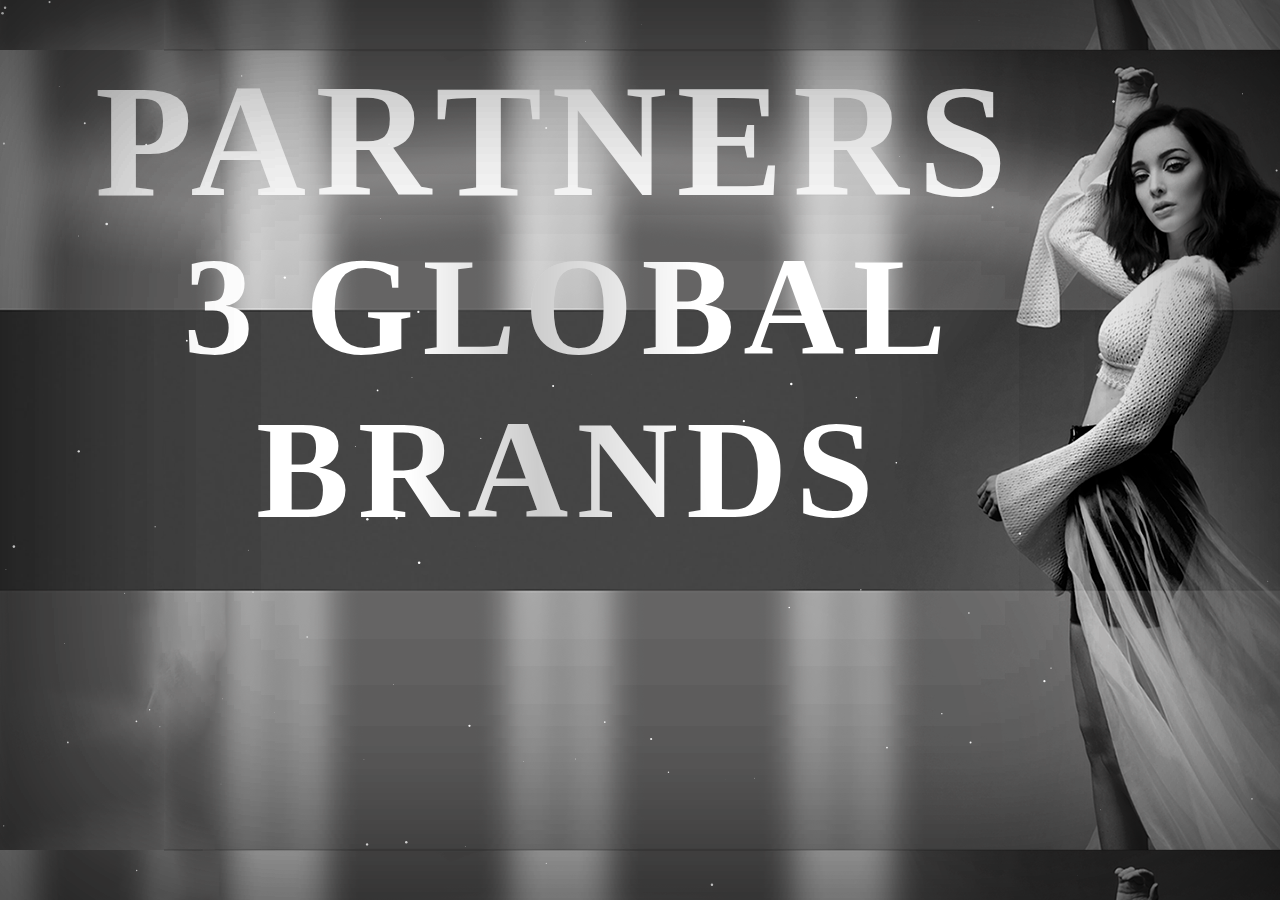
<file: horizontal-parallax-scrolling/ready-html/index.html>
<!DOCTYPE html>
<html lang="en">
<head>
<link href='https://cdn.jsdelivr.net/npm/boxicons@2.0.5/css/boxicons.min.css' rel='stylesheet'>
	<meta charset="UTF-8">
	<meta http-equiv="X-UA-Compatible" content="IE=edge">
	<meta name="viewport" content="width=device-width, initial-scale=1.0">

	<title>Document</title>

	<link rel="stylesheet" href="libs/swiper/swiper-bundle.min.css">
	<script src="libs/swiper/swiper-bundle.min.js" defer></script>
	<script src="libs/particles/particles.js" defer></script>

	<link rel="stylesheet" href="css/main.css">
	<script src="js/app.js" defer></script>

</head>
<body>

	<div class="swiper slider">
		<div class="swiper-wrapper slider__wrapper"  >

			<div class="swiper-slide slider__item">

				<div class="slider__layer" id="section" data-swiper-parallax="35%" style="background-image: url(img/screen-1/brands.png);"></div>
				<div class="slider__layer" data-swiper-parallax="25%" ><p class="ptextpar">PARTNERS</p></div>
				<canvas class="particles slider__layer" data-swiper-parallax="18%" data-color="#FFFFFF"></canvas>
				<div class="slider__layer" data-swiper-parallax="16%"><p class="ptextgl">3 GLOBAL BRANDS</p></div>
				<div class="slider__layer" data-swiper-parallax="14%" id="sect"></div>
			</div>

			<div class="swiper-slide slider__item">
				<div class="slider__layer" data-swiper-parallax="40%" style="background-image: url(img/screen-2/vogue0.png);"></div>
				<div class="slider__layer" data-swiper-parallax="34%" style="background-image: url(img/screen-2/vogue2.png);"></div>
				<div class="slider__layer" data-swiper-parallax="30%" style="background-image: url(img/screen-2/vogue3.png);"></div>
				<canvas class="particles slider__layer" data-swiper-parallax="20%" data-color="#525A6D"></canvas>
				<div class="slider__layer" data-swiper-parallax="14%" style="background-image: url(img/screen-2/vogue5.png);"></div>
			</div>

			<div class="swiper-slide slider__item">
				<div class="slider__layer" data-swiper-parallax="48%" style="background-image: url(img/screen-3/glamour0.png);"></div>
				
				<div class="slider__layer" id='img1'data-swiper-parallax="49%" style="background-image: url(img/screen-3/1.jpg);"></div>
				
				<div class="slider__layer" id='img3'data-swiper-parallax="26%" style="background-image: url(img/screen-3/3.jpg);"></div>
				<div class="slider__layer" id='img2' data-swiper-parallax="37%" style="background-image: url(img/screen-3/2.jpg);"></div>
				<div class="slider__layer" id='img4'data-swiper-parallax="29%" style="background-image: url(img/screen-3/4.jpg);"></div>
				<div class="slider__layer" id='img5'data-swiper-parallax="19%" style="background-image: url(img/screen-3/5.jpg);"></div>
				<div class="slider__layer" id='img6' data-swiper-parallax="18%" style="background-image: url(img/screen-3/6.jpg);"></div>
				<canvas class="particles slider__layer" data-swiper-parallax="25%" data-color="#938086"></canvas>
				<div class="slider__layer" data-swiper-parallax="16%" style="background-image: url();"><p class="ptextglam"></p><p class="ptextglam1">GLAMOUR</p></div>
			</div>
<div class="swiper-slide slider__item">
 

	<div class="slider__layer" data-swiper-parallax="40%" style="background-image: url(img/screen-4/gucci.png);"></div>
	<div class="slider__layer" data-swiper-parallax="30%" style="background-image: url(img/screen-4/gucci1.png);"></div>
	<div class="slider__layer" data-swiper-parallax="20%" style="background-image: url(img/screen-4/gucci2.png);"></div>
	<div class="slider__layer" data-swiper-parallax="16%" style="background-image: url(img/screen-4/gucci2.png);"><p class="ptextguc2">GUCCI</p><p class="ptextguc1">GUCCI</p><p class="ptextguc">GUCCI</p></div></a>
	<canvas class="particles slider__layer" data-swiper-parallax="25%" data-color="#938086"></canvas>
	
<div id="okno" >
    
<br>
               <div class="nav__menu" id="nav-menu">
                    <ul class="nav__list">
                        <li class="nav__item"><a href="horizontal-parallax-scrolling/ready-html/index.html">Our partners</a></li><br><br>
                        <li class="nav__item"><a href="/iM/courses.html" class="nav__link">Сourses</a></li><br><br>
                          <a href="/iM/index.html"> <li class="nav__item"><img src="значек.png" ></img></li></a><br>
                        <li class="nav__item"><a href="/iM/contacts.html" class="nav__link">Сontacts</a></li><br><br>
                        <li class="nav__item" style="margin-right: auto;"><a href="/iM/fill.html" class="nav__link">Fill the Form</a></li><br><br>
                    </ul>
                </div>
     
    </div>
                <a href="#okno" class="text1"> <div class="nav__toggle" id="nav-toggle">

                    <i class='bx bx-menu-alt-right'></i>
                </div></a>
</div>
		</div>
	</div>
	
</body>
</html>
</file>
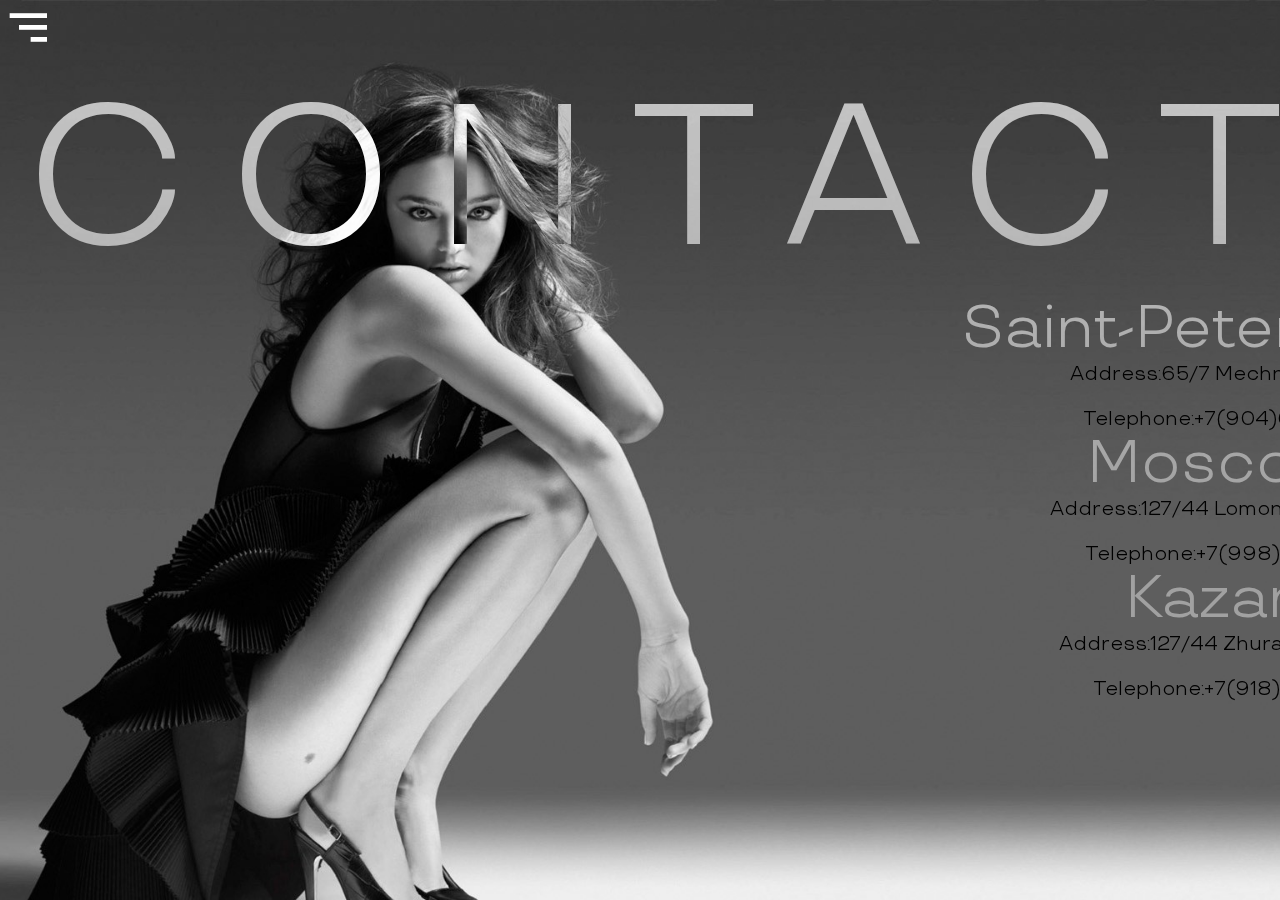
<file: contacts.html>
<!DOCTYPE html>
<html>
<head>
	<meta charset="utf-8">
	<meta name="viewport" content="width=device-width, initial-scale=1">
	<title></title>

        <link rel="stylesheet" href="assets/css/styles.css">

        <!-- ICONS BOXICONS -->
        <link href='https://cdn.jsdelivr.net/npm/boxicons@2.0.5/css/boxicons.min.css' rel='stylesheet'>
</head>
<body>

<div class="cont_fon">

<a href="#okno" class="text1"> <div class="nav_t_toggle" >

                    <i class='bx bx-menu-alt-right'></i>
                </div></a>
        <div class="wht">
<center>


<p class="CT">CONTACTS</p>
<div class="CITY">
<p class="zag">Saint-Petersburg</p>

<ul>
    <li class="zagt">Address:65/7 Mechnikov Street.</li>
    <li class="zagt">Telephone:+7(904)69-232-99</li>
    </ul>

<p class="zag">Moscow</p>

<ul>
    <li class="zagt">Address:127/44 Lomonosova Street.</li>
    <li class="zagt">Telephone:+7(998)19-662-96</li>
    </ul>

    <p class="zag">Kazan</p>

<ul>
    <li class="zagt">Address:127/44 Zhuravleva Street.</li>
    <li class="zagt">Telephone:+7(918)23-412-76</li>
    </ul>
</div>
</div>
<div id="okno" >
    
<br>
               <div class="nav__menut" id="nav-menut">
                    <ul class="nav__listt">
                        <li class="nav__itemt"><a href="horizontal-parallax-scrolling/ready-html/index.html">Our partners</a></li><br><br>
                        <li class="nav__itemt"><a href="courses.html" >Сourses</a></li><br>
                          <a href="index.html"> <li ><img src="assets/img/значек.png" ></img></li></a><br>
                        <li class="nav__itemt"><a href="contacts.html" >Сontacts</a></li><br><br>
                        <li class="nav__itemt" style="margin-right: auto;"><a href="fill.html">Fill the Form</a></li><br><br>
                    </ul>
                </div>
     
    </div>
</div > 
</div>
</body>
</html>
</file>
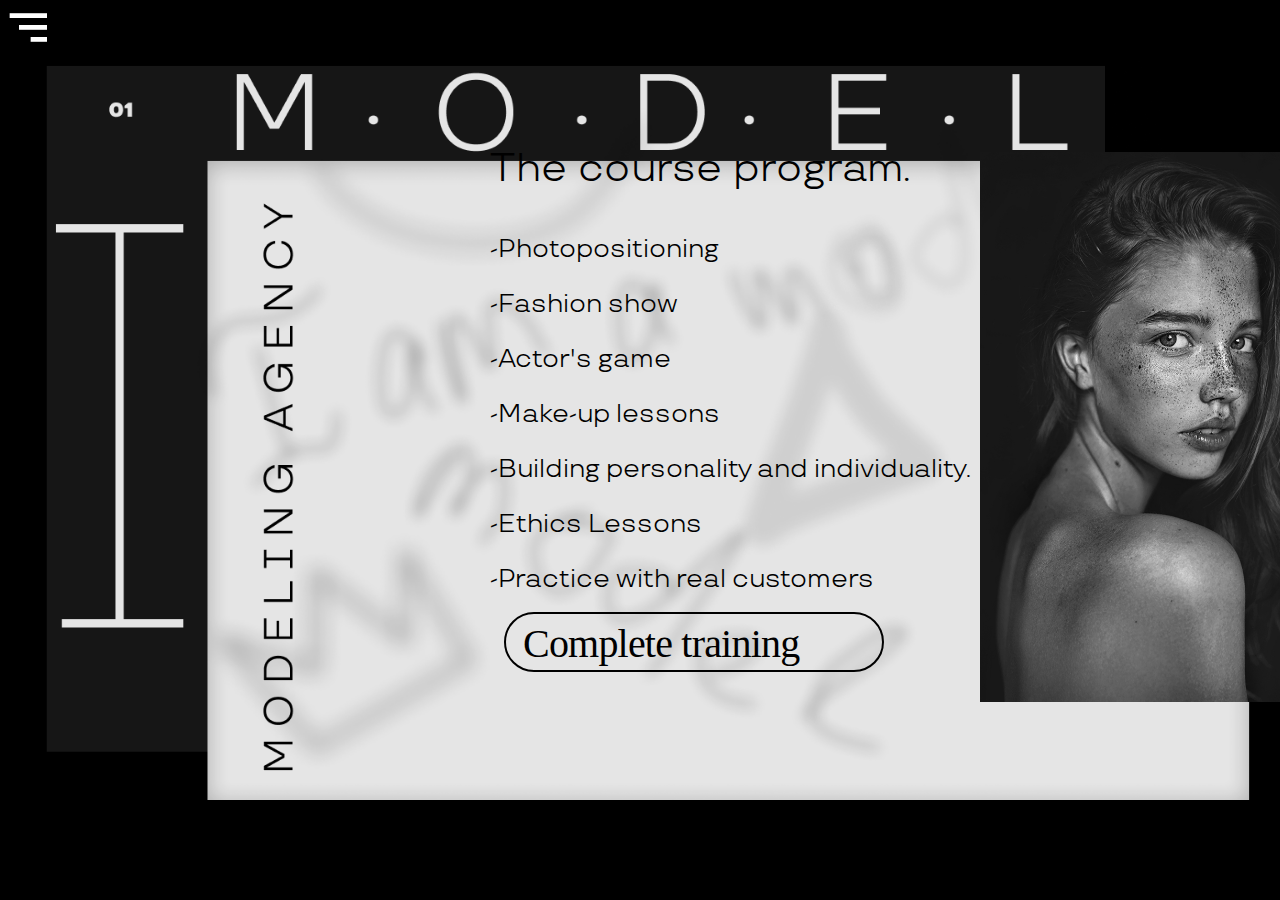
<file: courses.html>
<!DOCTYPE html>
<html>
<head>
	<meta charset="utf-8">
	<meta name="viewport" content="width=device-width, initial-scale=1">
	<title></title>

        <link rel="stylesheet" href="assets/css/styles.css">

        <!-- ICONS BOXICONS -->
        <link href='https://cdn.jsdelivr.net/npm/boxicons@2.0.5/css/boxicons.min.css' rel='stylesheet'>
</head>
<body>

<div class="curs_fon">

<a href="#okno" class="text1"> <div class="nav_t_toggle" >

                    <i class='bx bx-menu-alt-right'></i>
                </div></a>
        <div class="w">




<div class="fotoc"></div>
<p class="zkurs">The course program.</p>
<div class="zktd">

<ul>
    <li class="zkurst">-Photopositioning</li>
    <li class="zkurst">-Fashion show</li>
      <li class="zkurst">-Actor's game</li>

  <li class="zkurst">-Make-up lessons</li>

  <li class="zkurst">-Building personality and individuality.</li>

  <li class="zkurst">-Ethics Lessons</li>
  <li class="zkurst">-Practice with real customers</li>


    </ul>
<div class="knopkazkurs"><p class="ktext">Complete training</div>
</div>


<div id="okno" >
    
<br>
               <div class="nav__menut" id="nav-menut">
                    <ul class="nav__listt">
                        <li class="nav__itemt"><a href="horizontal-parallax-scrolling/ready-html/index.html">Our partners</a></li><br><br>
                        <li class="nav__itemt"><a href="courses.html" >Сourses</a></li><br>
                          <a href="index.html"> <li ><img src="assets/img/значек.png" ></img></li></a><br>
                        <li class="nav__itemt"><a href="contacts.html" >Сontacts</a></li><br><br>
                        <li class="nav__itemt" style="margin-right: auto;"><a href="fill.html">Fill the Form</a></li><br><br>
                    </ul>
                </div>
     
    </div>
</div > 
</div>
</body>
</html>
</file>
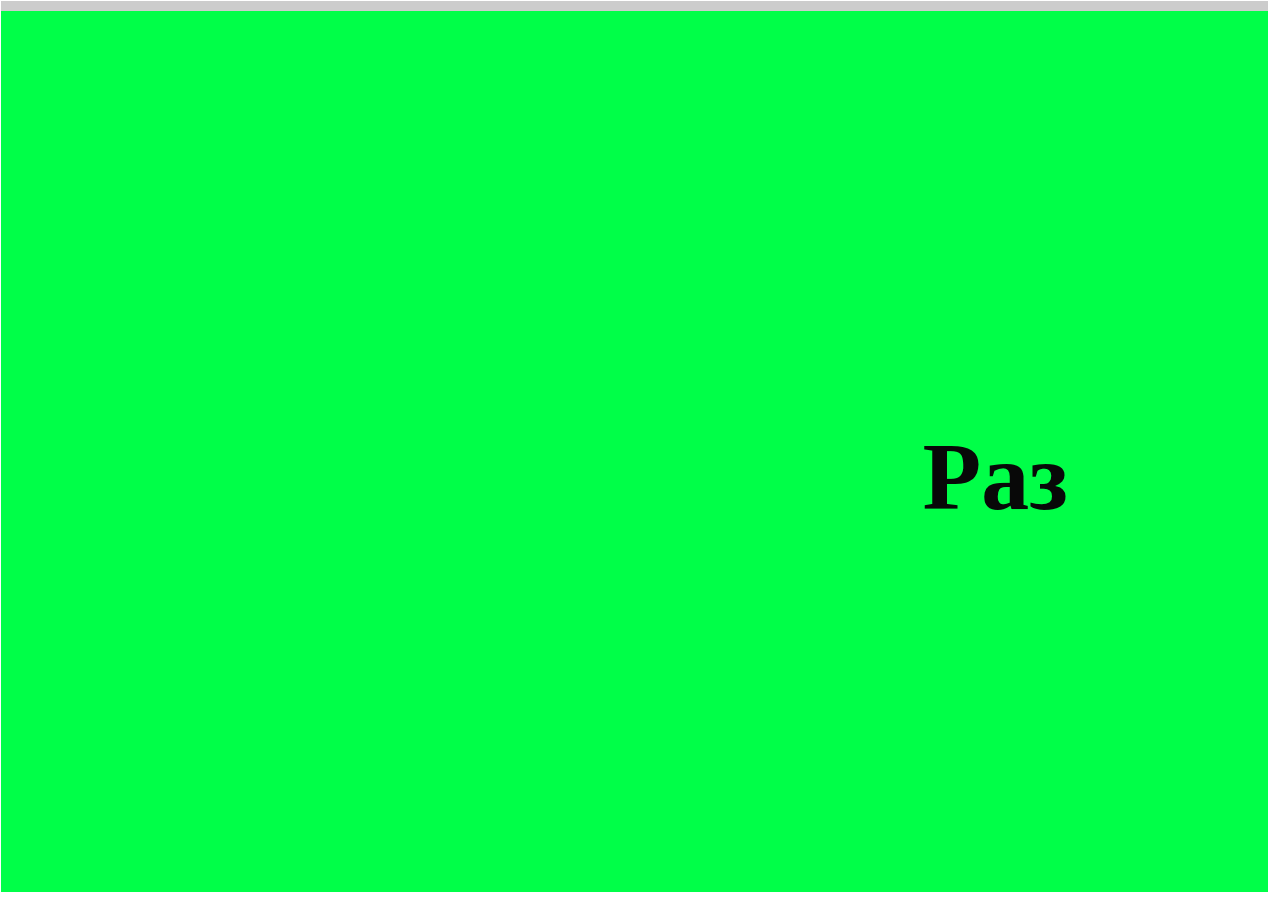
<file: test.html>
<html>
<head>

<style> 
 
body {
  font-family: PT Astra Sans;
  margin:1;
}
 ::-webkit-scrollbar {width:0px;}
#container .type {
  
  position:relative;
  display:inline-block;
  top: 1px;
  width:150vw;
  height:99vh; 
}
#container .type > div {
  position:relative;
  width:99px;
  height:99px;
  color:#080808;
  line-height:.8;
  top:48%;
  left:48%;
  font-weight:bold;
  font-size:96px;
}
#container {
  position:absolute;
  overflow-x:scroll;
  overflow-y:scroll;

  transform: rotate(270deg) translateX(-100%);
  transform-origin: top left;
  background-color:#ccc;
  width:99vh;
  height:99vw;
}
#container2 {
  transform: rotate(90deg) translateY(-98vh);
  transform-origin: top left;
  white-space:nowrap;
  font-size:1;
}
 
.raz {
  background-color: #00ff48;
}
.dva {
  background-color: #ff00d5;
}
.tri {
  background-color: #f00;
}
.nazad {
  background-color: #fff71c;
}

</style>
 </head>
 
<div id="container">
  <div id="container2">
    <div class="type raz"><div>Раз</div></div>
    <div class="type dva"><div>Два</div></div>
    <div class="type tri"><div>Три</div></div>
    <div class="type nazad"><div>Четыре</div></div>
  </div>
</div>
 
</html>
</file>
<file: horizontal-parallax-scrolling/ready-html/css/main.css>
* {
	margin: 0;
	padding: 0;
	box-sizing: border-box;
}
html, body {
	height: 100%;
	background-color: #000;
}
:root {
	--transition: 1.75s cubic-bezier(.2, .6, 0, 1);
}
.slider {
	height: 100%;
}
.slider__layer {
	position: absolute;
	inset: 0;
	
	background-position: center;
	will-change: transform;
	/* transition: var(--transition)!important; */
}
.slider__layer::before {
	content: '';
	position: absolute;
	inset: 0;
	z-index: 1;
	box-shadow: inset 0 0 250px rgb(0 0 0 / .3);
}
.slider__item {
	overflow: hidden;
}
.slider__wrapper {
	will-change: transform;
	transform-style: preserve-3d;
	/* transition: var(--transition)!important; */
}
.ptextpar{
	position: absolute;
width: 1126px;
height: 216px;
left: 95px;
top: 33px;

font-family: 'TT Travels';
font-style: normal;
font-weight: 700;
font-size: 160px;
line-height: 216px;
/* identical to box height */

letter-spacing: 0.06em;

color: #FFFFFF;

mix-blend-mode: exclusion;
}
.nav__toggle {
  font-size: 3.5rem;
  color: var(--white-color);
  cursor: pointer;
  position: absolute;
  color: white;
}
 #okno {
        width: 100%;
        height: 100%;
        text-align: center;
        padding: 15px;
       font-size: 2.5rem;
color:white;
        display: none;
        position: absolute;
        top: 0;
        right: 0;
        bottom: 0;
      
        margin: auto;
        background: rgba(0, 0, 0, 0.7);
      }
      #okno:target {display: block;}
      .close {
      	position: absolute;
        display: inline-block;
        border: 1px solid #0000cc;
        color: white;
        padding: 0 12px;
        margin: 10px;
        text-decoration: none;
       background: rgba(0, 0, 0, 0.7);
        font-size: 14pt;
        cursor:pointer;  font-size: 1.5rem;
 
      }
      .close:hover {background: #e6e6ff;}
.ptextgl{
	position: absolute;
width: 1174px;
height: 386px;
left: -18px;
top: 225px;

font-family: 'Inter';
font-style: normal;
font-weight: 800;
font-size: 140px;
line-height: 163px;
/* or 107% */

text-align: center;
letter-spacing: 0.06em;

background: radial-gradient(76.7% 556.13% at 87.14% 21.67%, rgba(0, 0, 0, 0) 34.23%, rgba(0, 0, 0, 0.2) 52.42%, rgba(0, 0, 0, 0) 66.77%) /* warning: gradient uses a rotation that is not supported by CSS and may not behave as expected */, #FFFFFF;
-webkit-background-clip: text;
-webkit-text-fill-color: transparent;
background-clip: text;
text-fill-color: transparent;

mix-blend-mode: difference;
}
.ptextglam{

	position: absolute;

left: 6px;
top: 432px;

font-family: 'TT Travels';
font-style: normal;
font-weight: 800;
font-size: 220px;
line-height: 98.2%;
/* identical to box height, or 295px */

text-align: center;

mix-blend-mode: normal;
-webkit-text-stroke:5px solid #FFFFFF;

}
.ptextglam1{
	position: absolute;
width: 1717px;
height: 295px;
left:-85px;
top: 232px;

font-family: 'TT Travels';
font-style: normal;
font-weight: 800;
font-size: 235px;
line-height: 98.2%;
/* identical to box height, or 295px */

text-align: center;
color:#FFFFFF00;
mix-blend-mode: normal;
-webkit-text-stroke-width: 5px;
            -webkit-text-stroke-color: white;


}

#img1{
position: absolute;
width: 416px;
height: 593px;
left: 55px;
top: 55px;
background-size: cover;
 
}
#img2{
	position: absolute;
width: 319px;
height: 424px;
left: 428px;
top: 345px;
background-size: cover;
}
#img3{
	position: absolute;
width: 358px;
height: 587px;
left: 624px;
top: 81px;
background-size: cover;
}
#img4{
	position: absolute;
width: 342px;
height: 446px;
left: 837px;
top: 304px;
background-size: cover;
}
#img5{
	position: absolute;
width: 215px;
height: 266px;
left: 1081px;
top: 67px;
background-size: cover;
}
#img6{

	position: absolute;
width: 314px;
height: 411px;
left: 1200px;
top: 251px;
background-size: cover;
}




.ptextguc{
	position: absolute;
width: 987px;
height: 300px;
left: 290px;
top: 244px;

font-family: 'TT Travels';
font-style: normal;
font-weight: 700;
font-size: 250px;
line-height: 300px;
/* identical to box height */


color: #FFFFFF;
-webkit-text-stroke-width: 4px;
            -webkit-text-stroke-color: #C6B0B0;
mix-blend-mode: normal;

text-shadow: 0px 4px 4px rgba(0, 0, 0, 0.25);
}
.ptextguc1{
	position: absolute;
width: 987px;
height: 300px;
left: 314px;
top: 252px;

font-family: 'TT Travels';
font-style: normal;
font-weight: 700;
font-size: 250px;
line-height: 300px;
/* identical to box height */


color: rgba(0, 0, 0, 0.1);
-webkit-text-stroke-width: 4px;
            -webkit-text-stroke-color: #C6B0B0;
mix-blend-mode: normal;

text-shadow: 0px 4px 4px rgba(0, 0, 0, 0.25);
}
.ptextguc2{

	position: absolute;
width: 987px;
height: 300px;
left: 304px;
top: 250px;

font-family: 'TT Travels';
font-style: normal;
font-weight: 700;
font-size: 250px;
line-height: 300px;
/* identical to box height */


color: #1B1A1A;

mix-blend-mode: normal;
text-shadow: 0px 4px 4px rgba(0, 0, 0, 0.25);
}
#mouse{
	width: 100px;
	height: 75px;
	background-size: cover;
}

a{
color: var(--white-color);
\text-decoration: none;
}
</file>
<file: assets/css/styles.css>
/*===== GOGGLE FONTS =====*/

/*===== VARIABLES SCSS =====*/
/*===== VARIABLES CSS =====*/
/*=== Colores ===*/
:root {
  --first-color: #0396A6;
 
  --white-color: #F2F2F2;
}
 .Pform{
    margin-right: auto;
  }
  h5{

margin-right: 4.2rem;

  }
 
  h6{
    margin-right: 3.5rem;

  }
  
  .nizz_number{
     position: absolute;
  top: 94%;
  width: 100%;
  left: 3rem;
  display: -webkit-box;
  display: -ms-flexbox;
  display: flex;
  -webkit-box-pack: left;
      -ms-flex-pack: left;
          justify-content: left;
  
position: absolute;

width: 600px;
height: 40px;

font-family: 'TT Travels';
font-style: normal;
font-weight: 600;
font-size: 20px;
line-height: 98.2%;
/* or 20px */

display: flex;
align-items: flex-end;
text-align: center;
letter-spacing: 0.02em;

color: #FFFFFF;  color: var(--white-color);




  z-index: var(--z-modal);
  }
 
 


  .niz_number{

  color: var(--white-color);
   position: absolute;
  top: 94%;
  width: 100%;
  left: 10%;
  display: -webkit-box;
  display: -ms-flexbox;
  display: flex;
  -webkit-box-pack: left;
      -ms-flex-pack: left;
          justify-content: left;
  
position: absolute;
width: 300px;
height: 79px;
left: 53px;


font-family: 'TT Travels';
font-style: normal;
font-weight: 500;
font-size: 80px;
line-height: 98.2%;
/* identical to box height, or 79px */

display: flex;
align-items: flex-end;
letter-spacing: 0.02em;

color: #FFFFFF;




  z-index: var(--z-modal);
  }
@font-face {
  font-family: 'TT travels'; 
  src: url('../fonts/TTTravels-Regular.ttf'); 
}
@font-face{
  font-family: 'TT travels EXTRA'; 
  src: url('../fonts/TTTravels-ExtraBold.ttf'); 
}
}
@font-face {
  font-family: 'Iter Extra'; 
  src: url('../fonts/17343.ttf'); 
}
.teni{
position: absolute;
width: 1288px;
height: 245px;


font-family: 'TT Travels';
font-style: normal;
font-weight: 600;
font-size: 250px;
line-height: 98.2%;
/* or 245px */

display: flex;
align-items: flex-end;
letter-spacing: 0.2em;

color: #FFFFFF;

mix-blend-mode: soft-light;}

.teni1{
 position: absolute;
width: 1282.95px;
height: 217.71px;
top: 18px;




filter: blur(20px);
}
/*=== Fuente y tipografia ===*/
:root {
  --body-font: 'TT travels' ;
  --biggest-font-size: 3.5rem;
  --h2-font-size: 1.25rem;
  --normal-font-size: 0.938rem;
}

@media screen and (min-width: 768px) {
  :root {
    --biggest-font-size: 250px;
    --h2-font-size: 35;
    --normal-font-size: 1rem;
  }
}
.niz_number__parallax{ width: 100%;
  height: 100%;
  position: absolute;
  background-repeat: no-repeat;
  background-size: cover;
  background-position: center;

}
.nizz_number__parallax{ width: 100%;
  height: 100%;
  position: absolute;
  background-repeat: no-repeat;
  background-size: cover;
  background-position: center;
  
}
/*=== z index ===*/
:root {
  --z-back: -10;
  --z-normal: 1;
  --z-tooltip: 10;
  --z-fixed: 100;
  --z-modal: 1000;
}

/*===== BASE =====*/
*, ::before, ::after {
  -webkit-box-sizing: border-box;
          box-sizing: border-box;
}

html {
  scroll-behavior: smooth;
}

body {
  margin: 0;
  font-family: 'TT travels';
}

h1, h2, h3, p {
  margin: 0;
}

ul {
  margin: 0;
  padding: 0;
  list-style: none;
}

a {
  text-decoration: none;
}

img {

  height: auto;
}

/*===== LAYOUT =====*/
.bd-grid {
  max-width: 1200px;
  margin-left: 1rem;
  margin-right: 1rem;
}

.l-header {
  width: 100%;
  position: absolute;
  top: 0;
  left: 0;
  background-color: transparent;
  z-index: var(--z-modal);
}

/*===== NAVBAR =====*/
.nav {
  height: 3rem;
  display: -webkit-box;
  display: -ms-flexbox;
  display: flex;
  -webkit-box-pack: justify;
      -ms-flex-pack: justify;
          justify-content: space-between;
  -webkit-box-align: center;
      -ms-flex-align: center;
          align-items: center;
  font-weight: bold;
}

@media screen and (max-width: 768px) {
  .nav__menu {
    position: fixed;
    left: 0%;
    top: -100%;
    background-color: rgba(0, 0, 0, 0.9);
    width: 100%;
    height: 40%;
    padding: 2rem;
    text-align: center;
    z-index: var(--z-fixed);
    -webkit-transition: .3s;
    transition: .3s;
  }
}

.nav__logo {
 width: 90px;
 height: 90px;
  background-image: url('../img/значек.png');
}

.nav__item {
  margin-bottom: 2rem;
}
.niz__nuber{

  color: var(--white-color);
  width: 10%;


}
.nav__link {
  color: var(--white-color);
  width: 10%;
}

.nav__toggle {
  font-size: 1.5rem;
  color: var(--white-color);
  cursor: pointer;
}

/*=== Show menu ===*/
.show {
  top: 3rem;
}

/*===== HOME =====*/
.home {
  height: 100vh;
  overflow: hidden;
  position: relative;
}

.home__parallax {
  width: 100%;
  height: 100%;
  position: absolute;
  background-repeat: no-repeat;
  background-size: cover;
  background-position: center;
}

.home__parallax-img1 {
  background-image: url('../img/Главная.png');
  z-index: var(--z-normal);
}

.home__parallax-img2 {
  background-image: url('../img/imgm.png');
  z-index: var(--z-tooltip);
}

.home__parallax-img3 {
  background-image: url('../img/img.png');
  z-index: var(--z-fixed);
}

.home__parallax-img4 {
  background-image: url('../img/img.png');
  z-index: var(--z-fixed);
}

.home__title, .home__subtitle {
  position: absolute;
  width: 100%;
  display: -webkit-box;
  display: -ms-flexbox;
  display: flex;
  -webkit-box-pack: center;
      -ms-flex-pack: center;
          justify-content: center;
  color: var(--white-color);
}

.home__title {
  top: 32%;

  font-size: var(--biggest-font-size);
  z-index: var(--z-normal);
}

.home__subtitle {
  top: 44%;
  font-size: var(--h2-font-size);
  font-weight: bold;
  z-index: var(--z-tooltip);
}

.home__scroll {
  position: absolute;
  bottom: 2.5rem;
  width: 100%;
  display: -webkit-box;
  display: -ms-flexbox;
  display: flex;
  -webkit-box-pack: center;
      -ms-flex-pack: center;
          justify-content: center;
  font-size: 1.5rem;
  z-index: var(--z-modal);
}

.home__scroll .bx-mouse {
  color: var(--white-color);
}

/*===== SECTION =====*/
.l-section {
  background-image:url('../img/fongl1.png') ;

        background-size: cover;
}

.section {
  height: 100vh;
  max-width: 950px;
  margin-left: 1rem;
  margin-right: 1rem;
  padding: 2rem 0;
  color: var(--white-color);
  display: -webkit-box;
  display: -ms-flexbox;
  display: flex;
  -webkit-box-orient: vertical;
  -webkit-box-direction: normal;
      -ms-flex-direction: column;
          flex-direction: column;
  -webkit-box-pack: space-evenly;
      -ms-flex-pack: space-evenly;
          justify-content: space-evenly;
  -webkit-box-align: center;
      -ms-flex-align: center;
          align-items: center;
}

.section__data {
  margin-bottom: 1rem;
}

.section__title {position: absolute;

position: absolute;
bottom: 40%;
left: 50%;

font-family: 'TT Travels EXTRA';
font-style: normal;
font-weight: 800;
font-size: 120px;
line-height: 98.2%;
/* or 157px */

text-align: center;

color: rgba(0, 0, 0, 0.6);


}
.section__title1 {position: absolute;
filter: blur(35px);
position: absolute;
bottom: 40%;
left: 50%;

font-family: 'TT Travels EXTRA';
font-style: normal;
font-weight: 800;
font-size: 120px;
line-height: 98.2%;
/* or 157px */

text-align: center;

color: rgba(0, 0, 0, 0.6);

}
.section__text {
   position: absolute;
width: 580px;
margin-top: 5rem;
height: 100px;
font-family: 'TT Travels EXTRA';
font-style: normal;
font-weight: 800;
font-size: 40px;
line-height: 98.2%;
/* or 49px */
margin-left: 2rem;

text-align: center;

color: #000000;
  }

.section__img {
  width: 285px;
  border-radius: .5rem;
}

/*===== MEDIA QUERIES =====*/
@media screen and (min-width: 760px) {

  .nav__menu{
    width: 100%;
  }
  .nav {
    height: 4rem;
    width: 100%;
  }
  .nav__list {
    width: 100%;
    display: -webkit-box;
    display: -ms-flexbox;
   margin-top: 3%;
    display: flex;
    flex-wrap: wrap;
    justify-content: center;
    flex-direction: row;
    align-content: stretch;
    align-items: center
  }
  .nav__item {
    margin-right: 11rem;
    margin-bottom: 0;
  }
  .nav__toggle {
    display: none;
  }
  .home__title {
    letter-spacing: 49px;
    top: 35%;
  }
  .home__subtitle {
letter-spacing: 10px;
    top: 70%;
    left: 30%;
  }
  .section {
    -webkit-box-orient: horizontal;
    -webkit-box-direction: normal;
        -ms-flex-direction: row;
            flex-direction: row;
    margin-left: auto;
    margin-right: auto;
  }
  
  .section__img {
    width: 470px;
  }
}

@media screen and (min-width: 1200px) {
  .bd-grid {
    margin-left: auto;
    margin-right: auto;
  }
}
.fonovoe{
  position: absolute;
  inset: 0;
  
  background-position: top;
  will-change: transform;
background-image: url('../img/fill.png');

}
input{
  width: 401px;
height: 39px;
 background: #FFFFFF;
box-shadow: 0px 4px 4px rgba(0, 0, 0, 0.25), inset 0px 4px 4px rgba(0, 0, 0, 0.3);
border-radius: 16px;s
}
form{

position: absolute;
width: 500px;
height: 650px;
left: 900px;
top: 60px;

mix-blend-mode: normal;
filter: drop-shadow(0px 4px 14px #C48E72);

background: #E7D5C2;

border-radius: 76px;
}
h4{

  font-family: 'TT Travels';
font-style: normal;
font-weight: 800;
font-size: 60px;
line-height: 98.2%;
/* identical to box height, or 79px */

text-align: center;
letter-spacing: 0.06em;

color: #FFFFFF;
margin:20px;
}
::placeholder{
  font-family: 'TT Travels';
font-style: normal;
font-weight: 800;
font-size: 20px;
line-height: 98.2%;
/* or 29px */

text-align: center;
letter-spacing: 0.06em;

color: #A9A9A9;
}
textarea{
  border-radius: 40px;

  width: 400px;
  height: 120px;
}
.form1{width: 150px;
  border-radius: 20px;
  font-family: 'TT Travels';
font-style: normal;
font-weight: 800;
font-size: 20px;
line-height: 98.2%;
/* or 29px */

text-align: center;
letter-spacing: 0.06em;

color: #A9A9A9;
height: 40px;}
.form2{width: 150px;
   border-radius: 20px;
   font-family: 'TT Travels';
font-style: normal;
font-weight: 800;
font-size: 20px;
line-height: 98.2%;
/* or 29px */

text-align: center;
letter-spacing: 0.06em;

color: #A9A9A9;
height: 40px;}



.contt{
  display: flex;
  width: 100%;
 
position: relative;
}
.contt section{

  min-width: 100%;
  height: auto;
  display: flex;
  justify-content: center;
}

.section2{
  
}
.Ilusha{


mix-blend-mode: color-burn;

}
.fon{
  background-color: black;
  width: 100%;
  height: 1440px;
}
.form_fon{
width: 100%;
background-image: url('../img/Форма.png');
height: 100%;
position: absolute;
  background-repeat: no-repeat;
  background-size: cover;
  background-position: center;
  background-color: black;
}
input{
  background: #FFFFFF;
width: 401px;
height: 55px;
font-size: 1.5em;
text-align: center;
border-radius: 50px;
background-color: white;
border-color:white;
}
textarea{
  padding: 10px;
    background: #FFFFFF;
width: 401px;
height: 155px;
font-size: 1.5em;
text-align: center;

border-color:white;
}
button{
  background: #FFFFFF;
margin-left: 30px;
font-size: 1.5em;
text-align: center;
border-radius: 50px;
background-color: white;
border-color:white;
}
.nav_toggle {
  font-size: 3.5rem;
  color:#3d271d;
  cursor: pointer;
 

}
.nav___toggle {
  font-size: 3.5rem;
  color:#3d271d;
  cursor: pointer;
  position: absolute;
 

}
.nav___toggle :hover {
  font-size: 3.5rem;
  color:#3d271d;
  cursor: pointer;
  position: absolute;
 transform: rotate(1.5turn);
  transition: 3s;
 

}
#okno {
        width: 100%;
        height: 100%;
        text-align: center;
        padding: 15px;
       font-size: 2.5rem;
color:white;
        display: none;
        position: absolute;
        top: 0;
        right: 0;
        bottom: 0;
      
        margin: auto;
        background: rgba(0, 0, 0, 0.7);
      }
      #okno:target {display: block;}
      .close {
        position: absolute;
        display: inline-block;
        border: 1px solid #0000cc;
        color: white;
        padding: 0 12px;
        margin: 10px;
        text-decoration: none;
       background: rgba(0, 0, 0, 0.7);
        font-size: 14pt;
        cursor:pointer;  font-size: 1.5rem;
 
      }
      .close:hover {background: #e6e6ff;}

      .nav__itemt{
        color:white;
      }
      a{
        color: white;
        text-decoration: none;
      }
      .cont_fon{
        width: 100%;
background-image: url('../img/Контакты.png');
height: 100%;
position: absolute;
  background-repeat: no-repeat;
  background-size: cover;
  background-position: center;
  background-color: black;
      }
    .CT{
      position: absolute;

height: 303px;
left: 25px;
top: 64px;




font-size: 200px;

/* identical to box height */

letter-spacing: 0.20em;

color: #FFFFFF;

mix-blend-mode: difference;
    }
    .nav_t_toggle {
  font-size: 3.5rem;
  color:white;
  cursor: pointer;
 

}
.CITY{
  position: absolute;
width: 631px;
height: 85px;
left: 900px;
top: 307px;
font-style: normal;
font-weight: 200;
font-size: 30px;
line-height: 45px;
/* identical to box height */



color: #FFFFFF;


}
.zag{
  color: white;
mix-blend-mode: difference;
  font-size: 60px;
}
.zagt{
  font-size: 20px;
  color: black;
  margin-left:40px ;
}
.curs_fon{
   width: 100%;
background-image: url('../img/курсы.png');
height: 100%;
position: absolute;
  background-repeat: no-repeat;
  background-size: cover;
  background-position: center;
  background-color: black;
}
.fotoc{
  position: absolute;
width: 363px;
height: 550px;
left: 980px;
top: 152px;background-repeat: no-repeat;
  background-size: cover;
  background-position: center;
  background-color: black;
background-image: url('../img/курсыф.jpg');
}
.zktd{
  position: absolute;
  width: 500px;
  height: 470px;
  left: 490px;
   line-height: 55px;
top: 222px;
}
.zkurs{
  position: absolute;
left: 490px;
top: 150px;

font-family: 'TT Travels';
font-style: normal;

font-size: 40px;
line-height: 98.2%;
/* or 39px */



color: #000000;
}
.zkurst{
 
  font-size: 26px;


}
.knopkazkurs{
  box-sizing: border-box;

/* Auto layout */

display: flex;
flex-direction: row;
align-items: flex-start;
padding: 10px 17px 30px;
gap: 10px;

position: absolute;
width: 380px;
height: 60px;
left: 14px;
top: 390px;

border: 2px solid #000000;
border-radius: 100px;
}
.ktext{
  font-family: 'Gotham Pro';
font-style: normal;
font-weight: 400;
font-size: 40px;
line-height: 98.2%;
/* or 39px */

letter-spacing: -0.02em;

color: #000000;


/* Inside auto layout */

flex: none;
order: 0;
flex-grow: 0;
}
</file>
